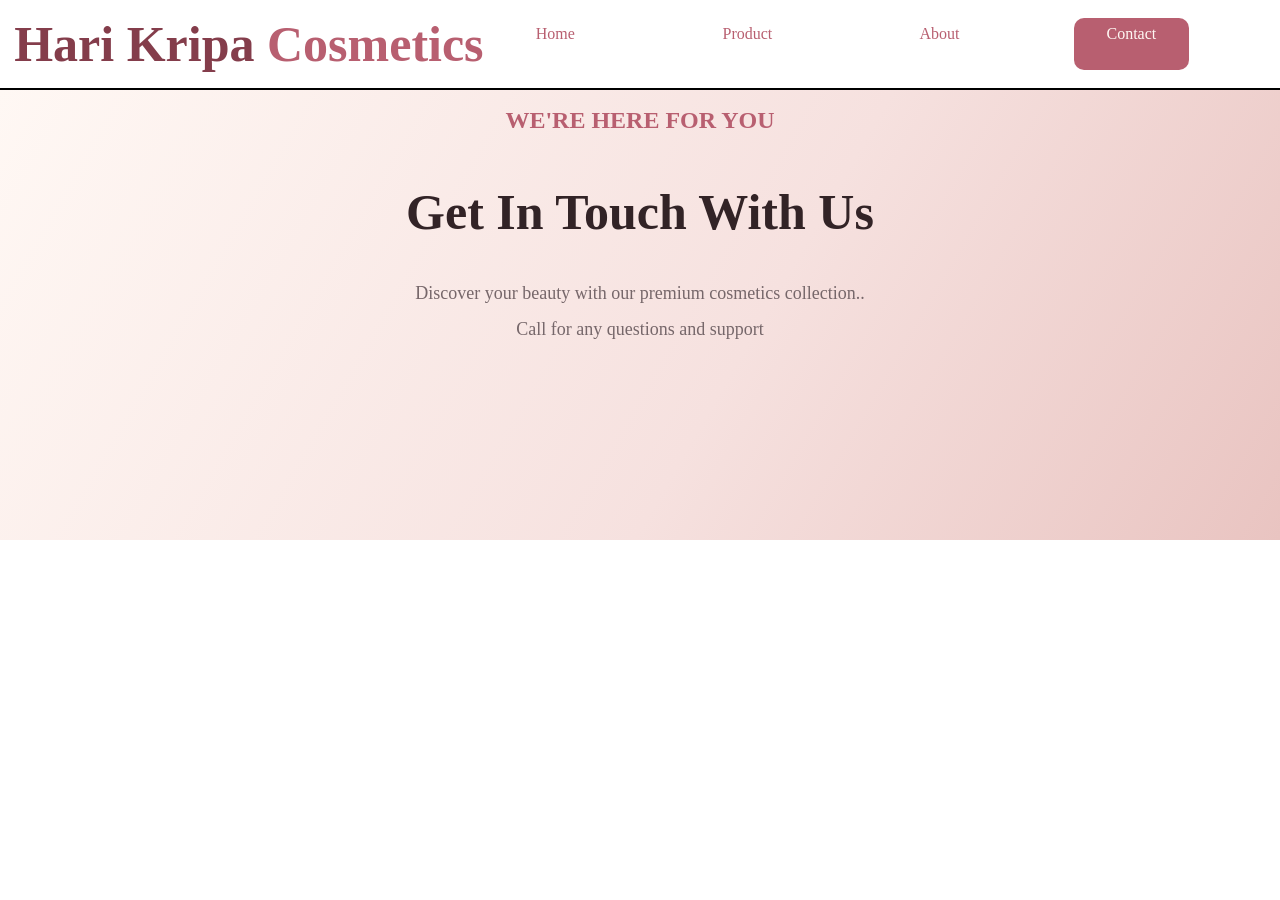
<file: contact.html>
<!DOCTYPE html>
<html lang="en">
<head>
    <meta charset="UTF-8">
    <meta name="viewport" content="width=device-width, initial-scale=1.0">
    <title>Document</title>
    <link rel="stylesheet" href="style.css">
</head>
<body>
    <header>
        <h1>Hari Kripa <span style="color: #b85f70;"> Cosmetics</span></h1>
        <ul>
            <a href="index.html"><li >Home</li></a>
            <a href="product.html"><li>Product</li></a>
            <a href="about.html"><li>About</li></a>
            <a href="contact.html"><li id="home">Contact</li></a>
        </ul>
    </header>
    <div class="pd">
        <h3 id="n">WE'RE HERE FOR YOU</h3>
        <h1 id="o">Get In Touch With Us</h1>
        <p id="p">Discover your beauty with our premium cosmetics collection..</p>
        <p id="p">Call for any questions and support</p>

    </div>
</body>
</html>
</file>
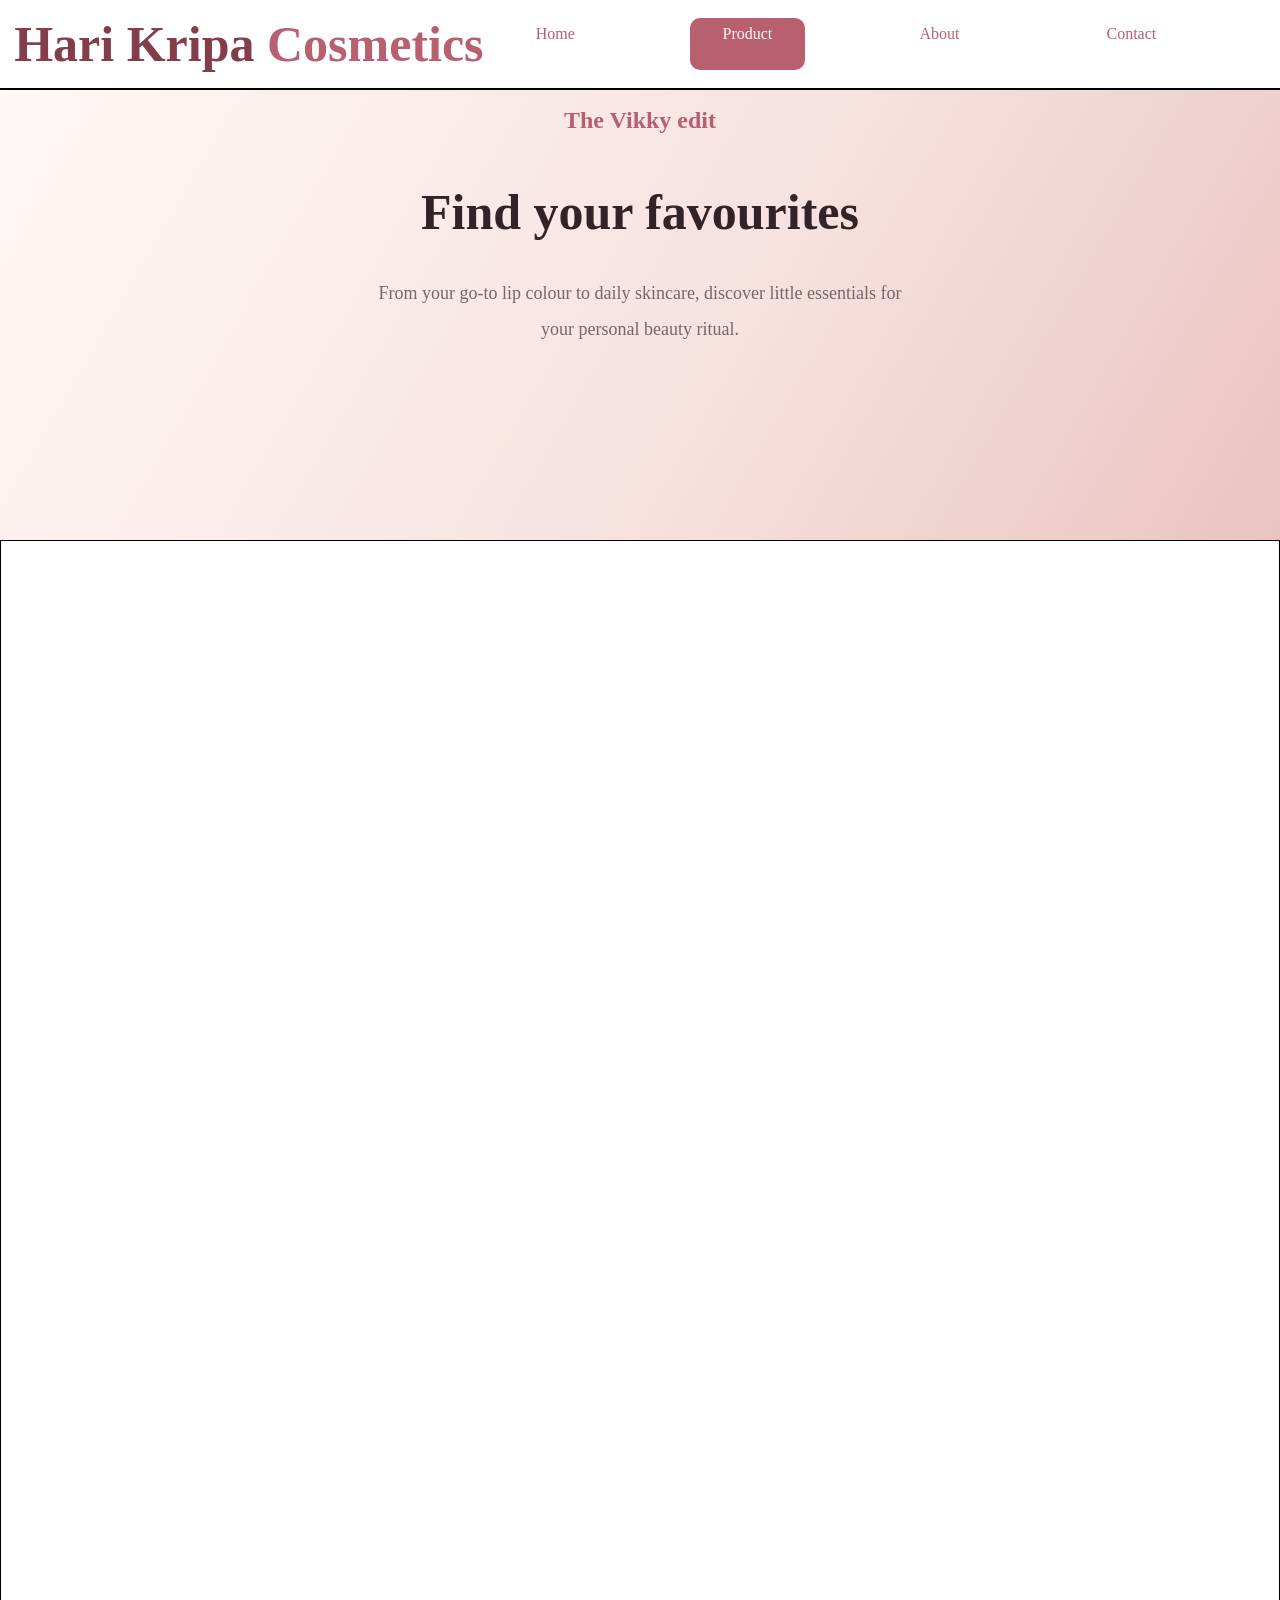
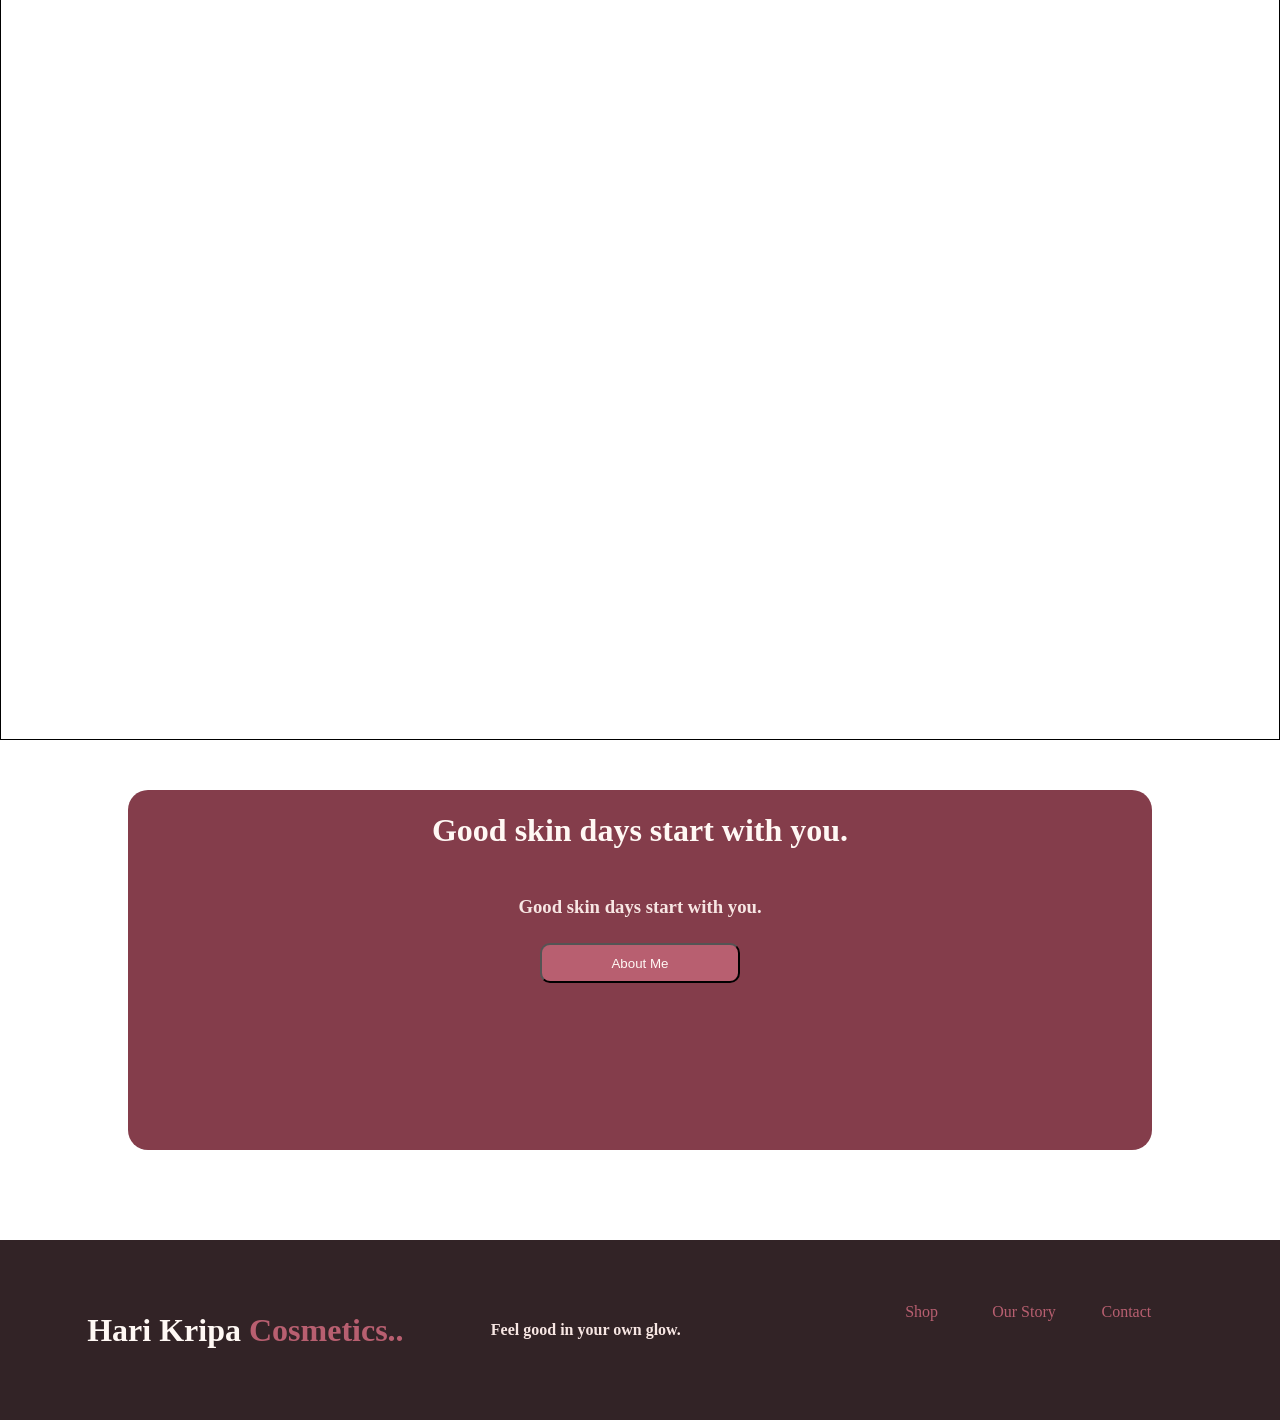
<file: product.html>
<!DOCTYPE html>
<html lang="en">
<head>
    <meta charset="UTF-8">
    <meta name="viewport" content="width=device-width, initial-scale=1.0">
    <title>Document</title>
    <link rel="stylesheet" href="style.css">
</head>
<body>
    <header>
        <h1>Hari Kripa <span style="color: #b85f70;"> Cosmetics</span></h1>
        <ul>
            <a href="index.html"><li >Home</li></a>
            <a href="product.html"><li id="home">Product</li></a>
            <a href="about.html"><li>About</li></a>
            <a href="contact.html"><li>Contact</li></a>
        </ul>
    </header>
    <div class="pd">
        <h3 id="n">The Vikky edit</h3>
        <h1 id="o">Find your favourites</h1>
        <p id="p">From your go-to lip colour to daily skincare, discover little essentials for <br> your personal beauty ritual.</p>
    </div>
    <div class="pd-1"></div>
    <div class="pd-2">
        <div class="c">
            <h1 id="i">Good skin days start with you.</h1><br>
            <h3 id="j">Good skin days start with you.</h3><br>
            <a href="about.html"><button>About Me</button></a>
        </div>
     </div>
     <footer>
        <div class="box-1">
            <h1 id="k">Hari Kripa <span style="color: #b85f70;"> Cosmetics..</span></h1>
            <h4 id="l">Feel good in your own glow.</h4>
        </div>
        <div class="box-2">
            <ul>
                <a href="product.html">Shop</a>
                <a href="about.html">Our Story</a>
                <a href="contact.html">Contact</a>
            </ul>
        </div>
     </footer>
</body>
</html>
</file>
<file: style.css>
*{
    padding: 0;
    margin: 0;
    box-sizing: border-box;
}
header{
    height: 10vh;
    width: 100%;
    border-bottom: 2px solid black;
    display: flex;
    align-items: center;
    justify-content: space-evenly;
    position:absolute;
    top: 0;
}
ul{
    width: 60%;
    height: 60%;
    display: flex;
    justify-content: space-around;
    /* border: 1px solid black; */
    list-style-type: none;
}
a{
    text-decoration: none;
    color: #b85f70;
    /* border: 1px solid black; */
    height: 100%;
    width: 50%;
    text-align: center;
}
#home{
    background-color: #b85f70;
    color:#fff8f4;
}
li{
    width: 60%;
    height: 100%;
    border-radius: 10px;
    line-height: 200%;
}
header>h1{
    color: #843d4b;
    font-family: Edwardian Script ITC;
    font-size: 50px;
}
.box{
    background:linear-gradient(120deg, #fff8f4 0%, #f6e1df 58%, #e9c4c1 100%);
    height: 95vh;
    width: 100%;
    /* border: 1px solid black; */
    margin-top: 10vh;
    display: flex;
    align-items: center;
}
.left{
    /* margin-top: 60px; */
    margin-left: 100px;
    padding-top: 0px;
    height: 70%;
    width: 30%;
    /* border: 1px solid black; */
}
.left>h1{
    color: #b85f70;
    font-size: 50px;
}
.left>h3{
    font-size: 40px;
    color: #843d4b;
    font-family: Edwardian Script ITC;
}
button{
    height: 40px;
    width: 200px;
    border-radius: 10px;
    background-color: #b85f70;
    color:#fff8f4;
}
.right{
    height: 75%;
    width: 27%;
    margin-left: 250px;
    border: 1px solid black;
    background: url(photo/1.png) no-repeat;
}
.box1{
    height: 80vh;
    width: 100%;
    border-top: 1px solid black;
    background-color: #f7e6e3;
    text-align: center;
}
.box2{
    height: 125vh;
    width: 100%;
    border: 1px solid black;
}
.box3{
    height: 75vh;
    width: 100%;
    /* border: 1px solid black; */
}
.c{
    height: 80%;
    width: 80%;
    margin: auto;
    margin-top: 50px;
    border-radius: 20px;
    background-color: #843d4b;
    text-align: center;
    /* border: 1px solid black; */
}
.head{
    text-align: center;
}
.foot{
    margin-top: 35px;
    display: flex;
    align-items: center;
    justify-content: space-around;
    
}
.up{
    height: 40vh;
    width: 100%;
    margin-bottom:-50px;    
}
.down{
    margin-top: 0;
    display: flex;
    align-items: center;
    justify-content: space-evenly;
    height: 20vh;
    width: 100%;
}
.a{
    margin: auto;
    margin-top: 10px;
    height: 50%;
    width: 90%;
    background: url(photo/1.png);
    
}
.pro{
    height: 500px;
    width: 20%;
    background-color: #fff8f4;
    border: 2px solid#322326 ;
}
.d{
    background-color: #fff8f4;
    height: 200px;
    width: 375px;
    color: #b85f70;
}
#d{
    margin-top: 120px;
    color: #843d4b;
}
#f{
    color:#b85f70;
    margin-top: 70px;
    font-family: Edwardian Script ITC;
    font-size: 32px;
}
#E{
    color: #843d4b;
    font-family: 'Segoe UI', Tahoma, Geneva, Verdana, sans-serif;
}
#g{
    color: #322326;
}
#h{
    line-height: 300%;
    color:#f7e6e3;
    font-family: Edwardian Script ITC;
    font-size: xx-large;
}
#i{
    line-height: 250%;
    color: #fff8f4;
}
#j{
    line-height: 200%;
    color: #f7e6e3;
}
#k{
    color: #fff8f4;
}
#l{
    color: #f7e6e3;
}
.box-1{
    height: 10vh;
    width: 60%;
    display: flex;
    align-items: center;
    justify-content: space-evenly;
}
.box-2{
    height: 10vh;
    width: 40%;
    display: flex;
    align-items: center;justify-content: space-around;
}
footer{
    height: 20vh;
    width: 100%;
    background-color: #322326;
    display: flex;
    align-items: center;
    justify-content: space-evenly;
}
.pd{
    height: 50vh;
    width: 100%;
    background:linear-gradient(120deg, #fff8f4 0%, #f6e1df 58%, #e9c4c1 100%);
    /* border: 1px solid black; */
    margin-top: 10vh;
    text-align: center;
}
#n{
    font-size: x-large;
    line-height: 250%;
    color: #b85f70;
}
#o{
    font-size: 50px;
    line-height: 250%;
    color: #322326;
}
#p{
    font-size: large;
    line-height: 200%;
    color: #76676a;
}
.pd-1{
    height: 200vh;
    width: 100%;
    border: 1px solid black;
}
.pd-2{
    height:50vh;
    width: 100%;
    /* border: 1px solid black; */
}
.ab{
    height: 75vh;
    width: 100%;
    border: 1px solid black;
    display: flex;
    /* align-items: center; */
    background:linear-gradient(120deg, #fff8f4 0%, #f6e1df 58%, #e9c4c1 100%);
}
.ac{
    
}
.ab>img{
    height: 545px;
    width: 500px;
}
</file>
